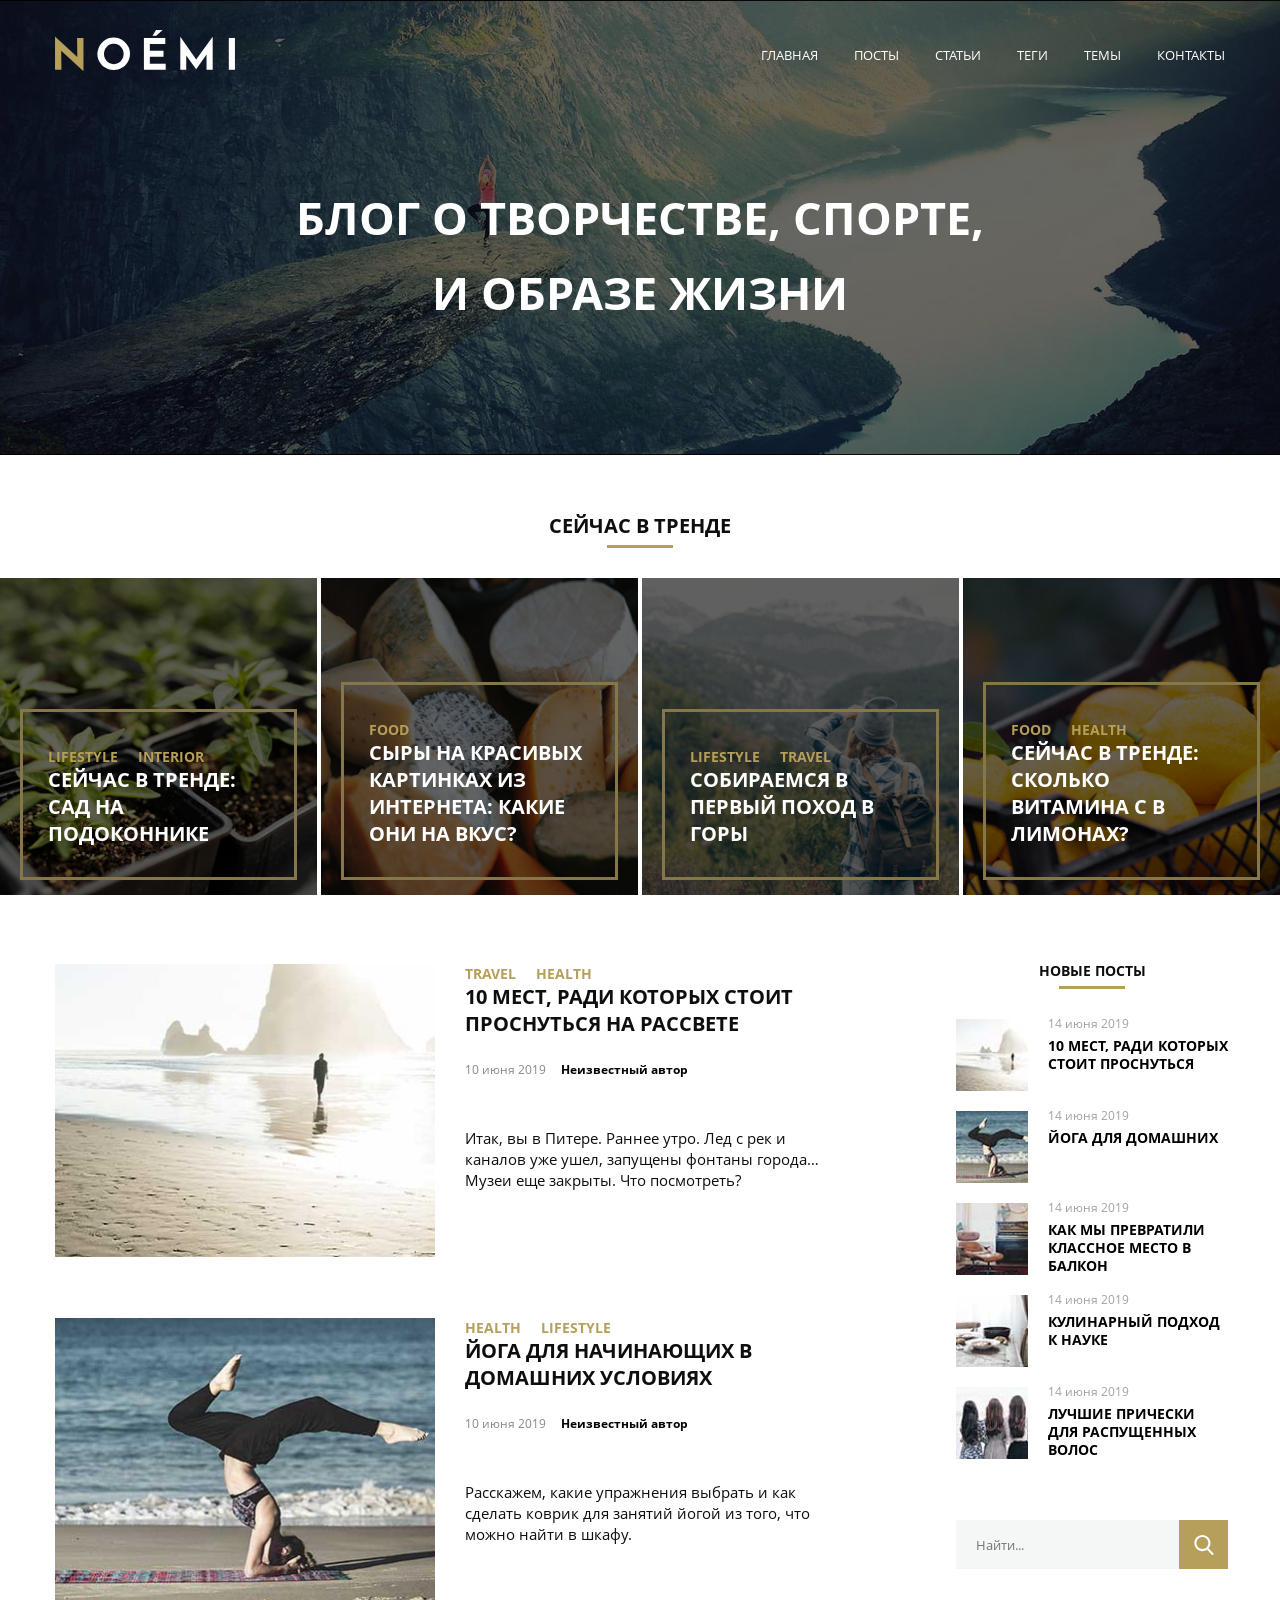
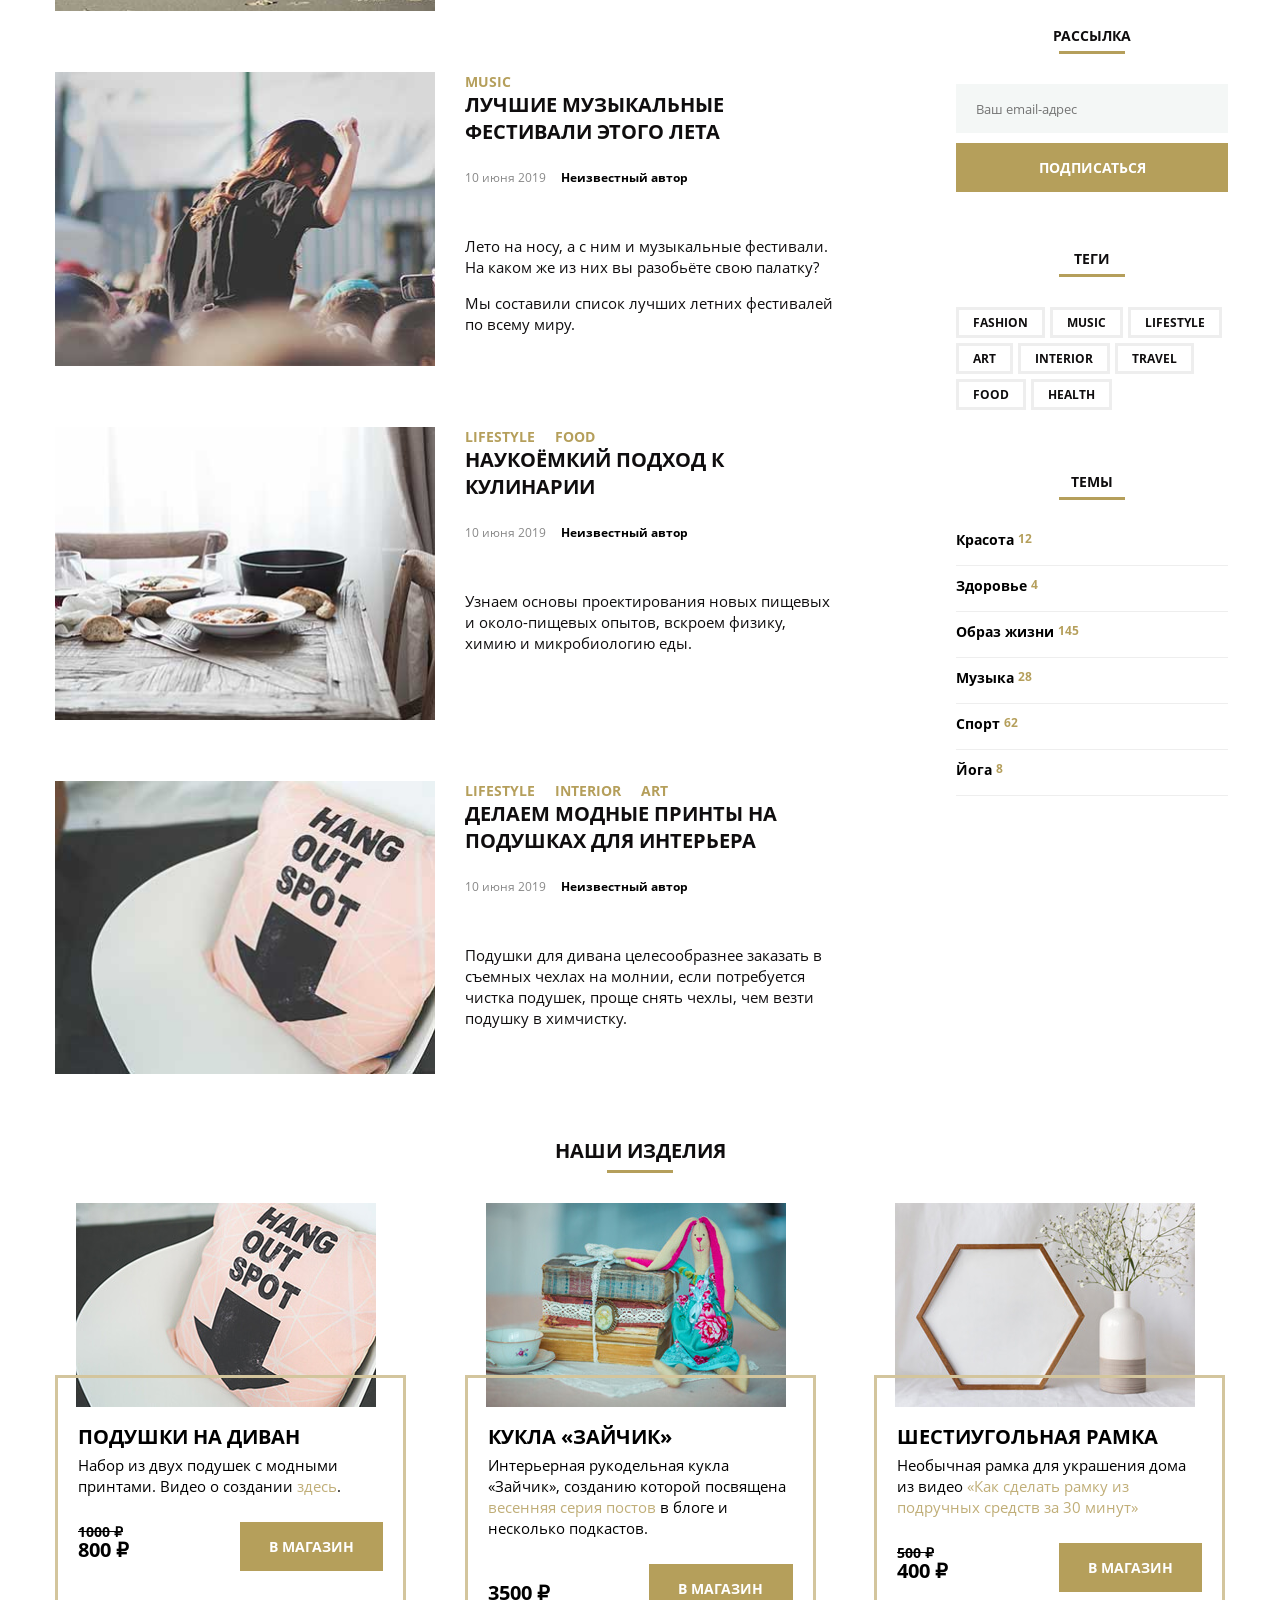
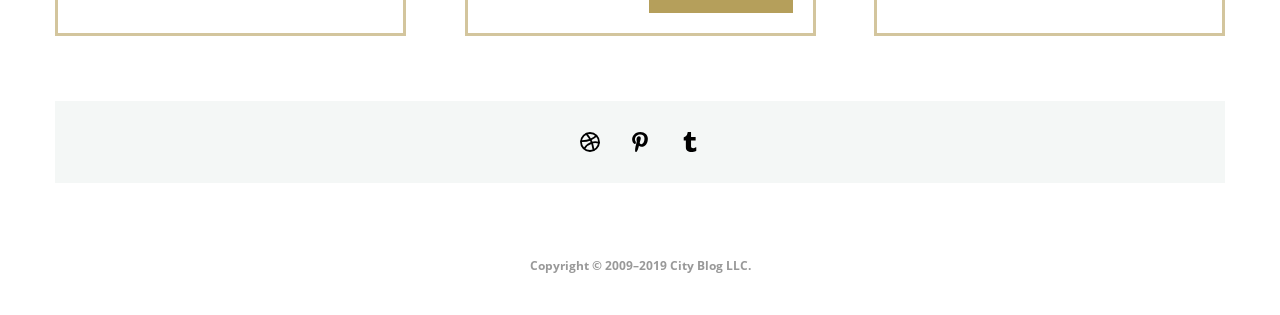
<file: index.html>
<!DOCTYPE html>
<html lang="en">
<head>
    <meta charset="UTF-8">
    <meta name="viewport" content="width=device-width, initial-scale=1.0">
    <title>Document</title>
    <link rel="stylesheet" href="css/style.css">
</head>
<body>
    <header class="header">
        <div class="container"> 
            <div class="header-logo">
                <a href="#0" class="header-logo-link">
                    <img src="svg/noemi-logo.svg" alt="Логотип Noemi" class="logo">
                </a>
            </div>
            <nav class="menu">
                <svg xmlns="http://www.w3.org/2000/svg" width="16" height="16" class="menu-button-icon" viewBox="0 0 16 16">
                    <path fill-rule="evenodd" d="M2.5 12a.5.5 0 0 1 .5-.5h10a.5.5 0 0 1 0 1H3a.5.5 0 0 1-.5-.5m0-4a.5.5 0 0 1 .5-.5h10a.5.5 0 0 1 0 1H3a.5.5 0 0 1-.5-.5m0-4a.5.5 0 0 1 .5-.5h10a.5.5 0 0 1 0 1H3a.5.5 0 0 1-.5-.5"/>
                </svg>
                <ul class="menu-list">
                    <li class="menu-list-item">
                        <a href="#0" class="menu-link">Главная</a>
                    </li>
                    <li class="menu-list-item">
                        <a href="#0" class="menu-link">Посты</a>
                    </li>
                    <li class="menu-list-item">
                        <a href="#0" class="menu-link">Статьи</a>
                    </li>
                    <li class="menu-list-item">
                        <a href="#0" class="menu-link">Теги</a>
                    </li>
                    <li class="menu-list-item">
                        <a href="#0" class="menu-link">Темы</a>
                    </li>
                    <li class="menu-list-item">
                        <a href="#0" class="menu-link">Контакты</a>
                    </li>
                </ul>
            </nav>
        </div>
        <h1 class="header-title">Блог о творчестве, спорте, и образе жизни</h1>
    </header>
    <section class="section">
        <h3 class="section-title section-title-big">сейчас в тренде</h3>
        <div class="trend-posts">
            <article class="trend-post trend-img trend-one">
                <div class="trend-card">
                    <div class="trend-content">
                        <ul class="post-tags">
                            <li class="post-tag">
                                <a href="#0" class="post-tag-link">lifestyle</a>
                            </li>
                            <li class="post-tag">
                                <a href="#0" class="post-tag-link">interior</a>
                            </li>
                        </ul>
                        <h2 class="post-content-title trend-post-title">
                            <a href="#0" class="post-title-link trend-title-link">сейчас в тренде: сад на подоконнике</a>
                        </h2>
                    </div>
                </div>
            </article> 
            <article class="trend-post trend-img trend-two">
                <div class="trend-card">
                    <div class="trend-content">
                        <ul class="post-tags">
                            <li class="post-tag">
                                <a href="#0" class="post-tag-link">food</a>
                            </li>
                        </ul>
                        <h2 class="post-content-title trend-post-title">
                            <a href="#0" class="post-title-link trend-title-link">сыры на красивых картинках из интернета: какие они на вкус?</a>
                        </h2>
                    </div>
                </div>
            </article>
            <article class="trend-post trend-img trend-three">
                <div class="trend-card">
                    <div class="trend-content">
                        <ul class="post-tags">
                            <li class="post-tag">
                                <a href="#0" class="post-tag-link">lifestyle</a>
                            </li>
                            <li class="post-tag">
                                <a href="#0" class="post-tag-link">travel</a>
                            </li>
                        </ul>
                        <h2 class="post-content-title trend-post-title">
                            <a href="#0" class="post-title-link trend-title-link">собираемся в первый поход в горы</a>
                        </h2>
                    </div>
                </div>
            </article>
            <article class="trend-post trend-img trend-four">
                <div class="trend-card">
                    <div class="trend-content">
                        <ul class="post-tags">
                            <li class="post-tag">
                                <a href="#0" class="post-tag-link">food</a>
                            </li>
                            <li class="post-tag">
                                <a href="#0" class="post-tag-link">health</a>
                            </li>
                        </ul>
                        <h2 class="post-content-title trend-post-title">
                            <a href="#0" class="post-title-link trend-title-link">сейчас в тренде: сколько витамина с в лимонах?</a>
                        </h2>
                    </div>
                </div>
            </article>
        </div>  
    </section>
    <div class="page">
        <main class="main-posts">
            <article class="main-post">
                <div>
                    <img src="images/last-post1.jpg" alt="Человек утром гуляет по пляжу на берегу моря" class="main-post-img">
                </div>
                <div class="post-content">
                    <ul class="post-tags">
                        <li class="post-tag">
                            <a href="#0" class="post-tag-link">Travel</a> 
                        </li>
                        <li class="post-tag">
                            <a href="#0" class="post-tag-link">Health</a>
                        </li>
                    </ul>
                    <h2 class="post-content-title">
                        <a href="#0" class="post-title-link">10 мест, ради которых стоит проснуться на рассвете</a>
                    </h2>
                    <div class="post-date-author">
                        <time class="post-content-date" datetime="2019-06-10">10 июня 2019</time>
                        <p class="post-content-author">Неизвестный автор</p>
                    </div>
                    <p class="post-content-text">Итак, вы в Питере. Раннее утро. Лед с рек и каналов уже ушел, запущены фонтаны города… Музеи еще закрыты. Что посмотреть?</p>
                </div>   
            </article>
            <article class="main-post">
                <div>
                    <img src="images/last-post2.jpg" alt="Девушка занимается йогой, стоя на голове на коврике на берегу моря" class="main-post-img">
                </div>
                <div class="post-content">
                    <ul class="post-tags">
                        <li class="post-tag">
                            <a href="#0" class="post-tag-link">Health</a> 
                        </li>
                        <li class="post-tag">
                            <a href="#0" class="post-tag-link">Lifestyle</a>
                        </li>
                    </ul>
                    <h2 class="post-content-title">
                        <a href="#0" class="post-title-link">Йога для начинающих в домашних условиях</a>
                    </h2>
                    <div class="post-date-author">
                        <time class="post-content-date" datetime="2019-06-10">10 июня 2019</time>
                        <p class="post-content-author">Неизвестный автор</p>
                    </div>
                    <p class="post-content-text">Расскажем, какие упражнения выбрать и как сделать коврик для занятий йогой из того, что можно найти в шкафу.</p>
                </div>
            </article>
            <article class="main-post">
                <div>
                    <img src="images/last-post3.jpg" alt="На концерте девушка сидит в полоборота" class="main-post-img">
                </div>
                <div class="post-content">
                    <ul class="post-tags">
                        <li class="post-tag">
                            <a href="#0" class="post-tag-link">Music</a> 
                        </li>
                    </ul>
                    <h2 class="post-content-title">
                        <a href="#0" class="post-title-link">Лучшие музыкальные фестивали этого лета</a>
                    </h2>
                    <div class="post-date-author">
                        <time class="post-content-date" datetime="2019-06-10">10 июня 2019</time>
                        <p class="post-content-author">Неизвестный автор</p>
                    </div>
                    <p class="post-content-text">Лето на носу, а с ним и музыкальные фестивали. На каком же из них вы разобьёте свою палатку?</p>
                    <p class="post-content-text">Мы составили список лучших летних фестивалей по всему миру.</p>
                </div>
            </article>
            <article class="main-post">
                <div>
                    <img src="images/last-post4.jpg" alt="На столе стоят тарелки с едой, лежит хлеб и ложка" class="main-post-img">
                </div>
                <div class="post-content">
                    <ul class="post-tags">
                        <li class="post-tag">
                            <a href="#0" class="post-tag-link">Lifestyle</a> 
                        </li>
                        <li class="post-tag">
                            <a href="#0" class="post-tag-link">Food</a>
                        </li>
                    </ul>
                    <h2 class="post-content-title">
                        <a href="#0" class="post-title-link">Наукоёмкий подход к кулинарии</a>
                    </h2>
                    <div class="post-date-author">
                        <time class="post-content-date" datetime="2019-06-10">10 июня 2019</time>
                        <p class="post-content-author">Неизвестный автор</p>
                    </div>
                    <p class="post-content-text">Узнаем основы проектирования новых пищевых и около-пищевых опытов, вскроем физику, химию и микробиологию еды.</p>
                </div>
            </article>
            <article class="main-post">
                <div>
                    <img src="images/last-post5.jpg" alt="Подушка с надписью Hang Out Spot лежит на белом кресле" class="main-post-img">
                </div>
                <div class="post-content">
                    <ul class="post-tags">
                        <li class="post-tag">
                            <a href="#0" class="post-tag-link">Lifestyle</a> 
                        </li>
                        <li class="post-tag">
                            <a href="#0" class="post-tag-link">Interior</a>
                        </li>
                        <li class="post-tag">
                            <a href="#0" class="post-tag-link">Art</a>
                        </li>
                    </ul>
                    <h2 class="post-content-title">
                        <a href="#0" class="post-title-link">делаем модные принты на подушках для интерьера </a>
                    </h2>
                    <div class="post-date-author">
                        <time class="post-content-date" datetime="2019-06-10">10 июня 2019</time>
                        <p class="post-content-author">Неизвестный автор</p>
                    </div>
                    <p class="post-content-text">Подушки для дивана целесообразнее заказать в съемных чехлах на молнии, если потребуется чистка подушек, проще снять чехлы, чем везти подушку в химчистку.</p>
                </div>
            </article>
        </main>
        <aside class="sidebar">
            <section class="section">
                <h3 class="section-title">Новые посты</h3>
                <article class="new-post">
                    <div>
                        <img src="images/2.jpg" alt="Человек утром гуляет по пляжу на берегу моря" class="new-post-img">
                    </div>
                    <div class="new-post-content">
                        <time class="new-post-date" datetime="2019-06-14">14 июня 2019</time>
                        <h3 class="new-post-title">
                            <a href="#0" class="new-post-link">10 мест, ради которых стоит проснуться</a>
                        </h3>
                    </div>
                </article>
                <article class="new-post">
                    <div>
                        <img src="images/151.jpg" alt="Девушка занимается йогой, стоя на голове на коврике на берегу моря" class="new-post-img">
                    </div>
                    <div class="new-post-content">
                        <time class="new-post-date" datetime="2019-06-14">14 июня 2019</time>
                        <h3 class="new-post-title">
                            <a href="#0" class="new-post-link">Йога для домашних</a>
                        </h3>
                    </div>
                </article>
                <article class="new-post">
                    <div>
                        <img src="images/45.jpg" alt="Винтажное кресло в интерьере комнаты" class="new-post-img">
                    </div>
                    <div class="new-post-content">
                        <time class="new-post-date" datetime="2019-06-14">14 июня 2019</time>
                        <h3 class="new-post-title">
                            <a href="#0" class="new-post-link">как мы превратили классное место в балкон</a>
                        </h3>
                    </div>
                </article>
                <article class="new-post">
                    <div>
                        <img src="images/501.jpg" alt="На столе стоят тарелки с едой, лежит хлеб и ложка" class="new-post-img">
                    </div>
                    <div class="new-post-content">
                        <time class="new-post-date" datetime="2019-06-14">14 июня 2019</time>
                        <h3 class="new-post-title">
                            <a href="#0" class="new-post-link">Кулинарный подход к науке</a>
                        </h3>
                    </div>
                </article>
                <article class="new-post">
                    <div>
                        <img src="images/7.jpg" alt="Три девушки с распущенными темными длинными волосами, сфотографированные со спины" class="new-post-img">
                    </div>
                    <div class="new-post-content">
                        <time class="new-post-date" datetime="2019-06-14">14 июня 2019</time>
                        <h3 class="new-post-title">
                            <a href="#0" class="new-post-link">лучшие прически для распущенных волос</a>
                        </h3>
                    </div>
                </article>
            </section> 
            <div class="section">
                <form class="search">
                    <label class="search-group">
                        <input class="field" placeholder="Найти..." required>
                        <span class="visually-hidden">Найти</span>
                    </label>
                    <button class="search-button">
                        <span class="visually-hidden">Кнопка поиска</span>
                    </button>
                </form>
            </div>
            <section class="section">
                <h3 class="section-title">Рассылка</h3>
                <form class="subscription">
                    <label class="subscription-group">
                        <input class="field" placeholder="Ваш email-адрес" type="email" required>
                        <span class="visually-hidden">Ваш email-адрес</span>
                    </label>
                    <button class="button">Подписаться</button>
                </form>
            </section>
            <section class="section">
                <h3 class="section-title">Теги</h3>
                <ul class="tag-list">
                    <li class="tag-name">
                        <a href="#0" class="tag-link">Fashion</a>
                    </li>
                    <li class="tag-name">
                        <a href="#0" class="tag-link">Music</a>
                    </li>
                    <li class="tag-name">
                        <a href="#0" class="tag-link">Lifestyle</a>
                    </li>
                    <li class="tag-name">
                        <a href="#0" class="tag-link">Art</a>
                    </li>
                    <li class="tag-name">
                        <a href="#0" class="tag-link">Interior</a>
                    </li>
                    <li class="tag-name">
                        <a href="#0" class="tag-link">Travel</a>
                    </li>
                    <li class="tag-name">
                        <a href="#0" class="tag-link">Food</a>
                    </li>
                    <li class="tag-name">
                        <a href="#0" class="tag-link">Health</a>
                    </li>
                </ul>
            </section>
            <section class="section">
                <h3 class="section-title">Темы</h3>
                <ul class="theme-list">
                    <li class="theme-name">
                        <a href="#0" class="theme-link">Красота</a>
                        <span class="number">12</span>
                    </li>
                    <li class="theme-name">
                        <a href="#0" class="theme-link">Здоровье</a>
                        <span class="number">4</span>
                    </li>
                    <li class="theme-name">
                        <a href="#0" class="theme-link">Образ жизни</a>
                        <span class="number">145</span>
                    </li>
                    <li class="theme-name">
                        <a href="#0" class="theme-link">Музыка</a>
                        <span class="number">28</span>
                    </li>
                    <li class="theme-name">
                        <a href="#0" class="theme-link">Спорт</a>
                        <span class="number">62</span>
                    </li>
                    <li class="theme-name">
                        <a href="#0" class="theme-link">Йога</a>
                        <span class="number">8</span>
                    </li>
                </ul>
            </section>
        </aside>
    </div>
    <div class="shop">
        <h3 class="section-title section-title-big">наши изделия</h3>
        <div class="outlet">
            <div class="card-outlet">
                <div class="img-outlet-wrp">
                    <img class="img-outlet" src="images/shop-item-desk1.jpg" alt="Подушка с надписью Hang Out Spot лежит на белом кресле">
                </div>
                <div class="content-outlet">
                    <h3 class="outlet-item-title">подушки на диван</h3>
                    <p class="outlet-text">Набор из двух подушек с модными принтами. Видео о создании <a href="#0" class="outlet-link">здесь</a>.</p>
                    <div class="buy">
                        <div class="price-outlet">
                            <p class="price-sale">1000 &#8381;</p>
                            <p class="price">800 &#8381;</p>
                        </div>
                        <button class="button buy-in-shop">в магазин</button>
                    </div>
                </div>
            </div>
            <div class="card-outlet">
                <div class="img-outlet-wrp">
                    <img class="img-outlet" src="images/shop-item-desk2.jpg" alt="Чашка с блюдцем, стопка книг и тканевая кукла-заяц на столе">
                </div>
                <div class="content-outlet">
                    <h3 class="outlet-item-title">кукла «Зайчик»</h3>
                    <p class="outlet-text">Интерьерная рукодельная кукла «Зайчик», созданию которой посвящена <a href="#0" class="outlet-link">весенняя серия постов</a> в блоге и несколько подкастов.</p>
                    <div class="buy">
                        <div class="price-outlet">
                            <p class="price price-not-sale">3500 &#8381;</p>
                        </div>
                        <button class="button buy-in-shop">в магазин</button>
                    </div>
                </div>
            </div>
            <div class="card-outlet">
                <div class="img-outlet-wrp">
                    <img class="img-outlet" src="images/shop-item-desk3.jpg" alt="Цветы в вазе и деревянная рамка в виде шестигранника">
                </div>
                <div class="content-outlet">
                    <h3 class="outlet-item-title">шестиугольная рамка</h3>
                    <p class="outlet-text">Необычная рамка для украшения дома из видео <a href="#0" class="outlet-link">«Как сделать рамку из подручных средств за 30 минут»</a></p>
                    <div class="buy">
                        <div class="price-outlet">
                            <p class="price-sale">500 &#8381;</p>
                            <p class="price">400 &#8381;</p>
                        </div>
                        <button class="button buy-in-shop">в магазин</button>
                    </div>
                </div>
            </div>
        </div>
    </div>
    <footer class="footer">
        <ul class="icon-list">
            <li class="icon-item">
                <a href="#0" class="footer-icon icon-dribbble">
                    <span class="visually-hidden">icon dribbble</span>
                </a>
            </li>
            <li class="icon-item">
                <a href="#0" class="footer-icon icon-pinterest">
                    <span class="visually-hidden">icon pinterest</span>
                </a>
            </li>
            <li class="icon-item">
                <a href="#0" class="footer-icon icon-tumblr">
                    <span class="visually-hidden">icon tumblr</span>
                </a>
            </li>
        </ul>
        <div class="copyright">
          <a href="#0" class="copyright-link">Copyright © 2009–2019 City Blog LLC.</a>
        </div>
    </footer>
    <div class="popup popup_hidden">
        <div class="popup-content">
            <button class="popup-close" type="button">&times;</button>
            <h3 class="section-title popup-title">ваш фидбек</h3>
            <form class="feedback">
                <label class="list-group">
                    <span class="field-label">Как часто вы заходите на сайт?</span>
                    <select class="select field">
                        <option value="almost every day" selected>Почти каждый день</option>
                        <option value="every few days">Раз в несколько дней</option>
                        <option value="every few weeks">Раз в несколько недель</option>
                        <option value="sometimes">Несколько раз в год</option>
                    </select>
                </label>
                <div class="answer-group">
                    <span class="field-label">Вы подписаны на e-mail рассылку?</span>
                    <div class="group">
                        <label class="radio-group">
                            <input type="radio" class="radio" name="answer" checked>
                            <span class="answer-group-text">Да</span>
                        </label>
                        <label class="radio-group">
                            <input type="radio" class="radio" name="answer">
                            <span class="answer-group-text">Нет</span>
                        </label> 
                    </div>
                </div>
                <label class="field-group">
                    <span class="field-label">Расскажите, какой контент вы хотели бы видеть на нашем сайте?</span>
                    <textarea class="field textarea" placeholder="Может, больше рецептов?" required></textarea>
                </label>
                <button class="button">Отправить</button>
            </form>
        </div>
    </div> 
</body>
</html>
</file>
<file: css/style.css>
body {
    margin: 0 auto;
}
  
ul {
    list-style: none;
}
  
a {
    text-decoration: none;
}
  
.header {
    position: relative;
    z-index: 1;
    background-image: url("../images/banner-bg.jpg");
    background-size: cover;
    background-position: center center;
    background-repeat: no-repeat;
    background-color: #666666;
}
  
.header::after {
    content: "";
    position: absolute;
    top: 0;
    left: 0;
    right: 0;
    bottom: 0;
    z-index: -1;
    background-color: #000000;
    opacity: 0.6;
}
  
@font-face {
    font-family: "OpenSans";
    src: url("../fonts/OpenSans-Bold.woff");
    font-weight: 700;
}
  
.header-title {
    margin: auto;
    max-width: 720px;
    margin-top: 100px;
    padding-bottom: 125px; 
    text-transform: uppercase;
    color: #ffffff;
    font-family: "OpenSans";
    font-weight: 700;
    font-size: 45px;
    line-height: 1.667;
    text-align: center;
}
  
.container {
    margin: auto;
    display: flex;
    justify-content: space-between;
    width: 1200px;
    padding-top: 30px;  
}
  
.logo {
    width: 180px;
    padding-left: 15px;
}
  
@font-face {
    font-family: "OpenSans";
    src: url("../fonts/OpenSans-Regular.woff");
    font-weight: 400;
}

.menu {
    display: flex;
    position: relative;
}

.menu-button-icon {
    display: none;
}
  
.menu-list {
    display: flex;
    flex-wrap: wrap;
    padding: 0 15px;
    list-style: none;
}
  
.menu-list-item {
    font-family: "OpenSans";
    font-size: 13px;
    text-transform: uppercase;
}
  
.menu-list-item:nth-child(n+2) {
    margin-left: 36px;
}
  
.menu-link {
    text-decoration: none;
    color: #ffffff;
}
  
.menu-link:hover {
    text-decoration: underline;
}

.page {
    display: flex;
    justify-content: space-between;
    margin: auto;
    max-width: 1200px;
    margin-top: 69px;
}
  
.main-posts {
    padding-left: 15px;
    width: 778px;
}
  
.main-post {
    display: flex;
    justify-content: space-between;
}
  
.main-post:nth-child(n+2) {
    margin-top: 57px;
}
  
.main-post:last-child {
    margin-bottom: 64px;
}
  
.main-post-img {
    max-width: 380px;
    margin-right: 30px;
    background-color: #eff6f1;
}
  
.post-tags {
    display: flex;
    flex-wrap: wrap;
    margin: 0;
    padding: 0;
}
  
.post-tag {
    margin-right: 20px;
    text-transform: uppercase;
    font-family: "OpenSans";
    font-weight: 700;
    font-size: 14px;
}
  
.post-tag-link {
    color: #b59f5b;
}
  
.post-tag-link:hover {
    text-decoration: underline;
}
  
.post-content-title {
    margin: 0;
    padding: 0;
}
  
.post-title-link {
    margin-top: 16px;
    color: #0f0d0e;
    font-family: "OpenSans";
    font-weight: 700;
    font-size: 20px;
    line-height: 1.2;
    text-transform: uppercase;
}
  
.post-title-link:hover {
    color: #b59f5b;
}
  
.post-content-text {
    color: #0f0d0e;
    font-family: "OpenSans";
    font-weight: 400;
    font-size: 15px;
    line-height: 1.4;
}
  
.post-date-author {
    display: flex;
    margin-top: 24px;
    margin-bottom: 50px;
}
  
.post-content-author {
    margin: 0;
    font-family: "OpenSans";
    font-weight: 700;
    font-size: 12px;
    color: #000000;
}
  
.post-content-date {
    margin-right: 15px;
    font-family: "OpenSans";
    font-weight: 400;
    font-size: 12px;
    color: #888888;
}

.trend-posts {
    display: grid;
    grid-template-columns: repeat(4, 1fr);
    min-height: 317px;
    gap: 4px;
}

.trend-post {
    display: flex;
    align-items: flex-end;
}

.trend-img {
    position: relative;
    z-index: 1;
    background-size: cover;
    width: 100%;
}

.trend-img::after {
    content: "";
    position: absolute;
    top: 0;
    left: 0;
    right: 0;
    bottom: 0;
    z-index: -1;
    background-color: #000000;
    opacity: 0.6;
}

.trend-one {
    background-image: url(../images/trend1.jpg);
    background-repeat: no-repeat;
}

.trend-two {
    background-image: url(../images/trend2.jpg);
    background-repeat: no-repeat;
}

.trend-three {
    background-image: url(../images/trend3.jpg);
    background-repeat: no-repeat;
}

.trend-four {
    background-image: url(../images/trend4.jpg);
    background-repeat: no-repeat;
}

.trend-title-link {
    color: #ffffff;
}

.trend-card {
    width: 100%;
    padding: 15px 20px;   
}

.trend-content {
    padding: 35px 25px 30px 25px; 
    border: 3px solid #86774a;
}
  
.sidebar {
    width: 272px;
    margin: -3px;
    margin-left: 20px;
    padding-right: 15px;
    flex-shrink: 0;
}
  
.section:nth-child(n+2) {
    margin-top: 57px;
}
  
.section-title {
    margin: 0;
    margin-bottom: 30px;
    font-family: "OpenSans";
    font-weight: 700;
    font-size: 14px;
    text-transform: uppercase;
    color: #0f0d0e;
    text-align: center;
}
  
.section-title::after {
    content: "";
    display: block;
    width: 66px;
    margin: 0 auto;
    padding: 0 0 6px 0;
    border-bottom: 3px solid #b59f5b;
}

.section-title-big {
    font-size: 20px;
}
  
.new-post {
    display: flex;
    margin: 0;
    padding: 0;
    margin-top: 16px;
}
  
.new-post-img {
    width: 72px;
    margin-right: 20px;
}
  
.new-post-content {
    margin-top: -5px;
}
  
.new-post-date {
    font-family: "OpenSans";
    font-weight: 400;
    font-size: 12px;
    color: #a2a2a2;
}
  
.new-post-title {
    margin: 0;
    padding: 0;
    margin-top: 5px;
    font-family: "OpenSans";
    font-weight: 700;
    font-size: 14px;
    line-height: 1.29;
    color: #000000;
    text-transform: uppercase;
}
  
.new-post-link {
    color: #000000;
}
  
.new-post-link:hover {
    color: #b59f5b;
}
  
.search {
    position: relative;
    margin-top: 30px;
}
  
.field {
    box-sizing: border-box;
    width: 100%;
    height: 49px;
    padding-left: 20px;
    border: none;
    font-family: "OpenSans";
    font-weight: 400;
    font-size: 13px;
    color: #a2a4a3;
    background-color: #f4f7f6;
}
  
.field:focus {
    outline: none;
    border: 1px solid #b59f5b;
}
  
.search-button {
    position: absolute;
    right: 0;
    top: 0;
    z-index: 1;
    width: 49px;
    height: 49px;
    border: none;
    background-color: #b59f5b;
    background-image: url("../svg/search.svg");
    background-repeat: no-repeat;
    background-position: center center;
    background-size: 40%;
}
  
.search-button:hover {
    background-color: #323232;
}
  
.button {
    width: 100%;
    height: 49px;
    margin-top: 10px;
    border: none;
    font-family: "OpenSans";
    font-weight: 700;
    font-size: 14px;
    color: #ffffff;
    text-transform: uppercase;
    background-color: #b59f5b;
}
  
.button:hover {
    background-color: #323232;
}
  
.tag-list {
    display: flex;
    flex-wrap: wrap;
    margin: 0;
    padding: 0;
}
  
.tag-name {
    margin-right: 5px;
    margin-bottom: 5px;
    padding: 4px 14px;
    border: 3px solid #eeeeee;
    font-family: "OpenSans";
    font-weight: 700;
    font-size: 12px;
    text-transform: uppercase;
}
  
.tag-link {
    color: #0f0d0e;
}
  
  .tag-name:hover {
    border-color: #b59f5b;
}
  
.theme-list {
    margin: 0;
    padding: 0;
}
  
.theme-name {
    margin-bottom: 10px;
    font-family: "OpenSans";
    font-weight: 700;
    font-size: 14px;
}
  
.theme-name::after {
    content: "";
    display: block;
    width: 100%;
    margin-top: 16px;
    border-bottom: 1px solid #eeeeee;
}
  
.theme-link {
    color: #000000;
}
  
.theme-link:hover {
    color: #b59f5b;
}
  
.number {
    font-family: "OpenSans";
    font-weight: 700;
    font-size: 12px;
    color: #b59f5b;
    vertical-align: top;
}

.shop {
    margin: 0 auto;
    max-width: 1200px;
    margin-top: -5px;
    margin-bottom: 65px;
}

.outlet {
    display: flex;
    justify-content: space-between;
    padding: 0 15px;
}

.card-outlet {
    width: 30%;
    display: flex;
    flex-direction: column;
}

.img-outlet-wrp {
    padding: 0 21px;
}

.content-outlet {
    border: 3px solid #d3c59d;
    padding: 25px 20px 20px 20px; 
    margin-top: -36px;
    flex-grow: 1;
}

.outlet-item-title {
    font-family: "OpenSans";
    font-weight: 700;
    font-size: 20px;
    color: #000000;
    text-transform: uppercase;
}

.outlet-text {
    font-family: "OpenSans";
    font-weight: 400;
    font-size: 15px;
    line-height: 1.4;
    color: #000000;
    margin-top: -15px;
}

.outlet-link {
    color: #c0ae78;
}

.outlet-link:hover {
    text-decoration: underline;
}

.buy {
    display: flex;
    justify-content: space-between;
}

.price-outlet {
    margin-top: 10px;
}

.price-sale {
    font-family: "OpenSans";
    font-weight: 700;
    font-size: 14px;
    color: #000000;
    text-decoration: line-through;
    margin: 0;
}

.price {
    font-family: "OpenSans";
    font-weight: 700;
    font-size: 20px;
    color: #000000;
    margin: 0;
    margin-top: -5px;
    vertical-align: top;
}

.price-not-sale {
    margin-top: 15px;
}

.buy-in-shop {
    width: 47%;
}

.footer {
    margin: 0 auto;
    max-width: 1200px;
}
  
.icon-list {
    display: flex; 
    justify-content: center;
    margin: 0 15px 0 15px;
    padding: 31px 503px;
    background-color: #f4f7f6;
    background-size: 100%;  
}
  
.icon-item:nth-child(n+2) {
    margin-left: 30px;
}
  
.footer-icon {
    display: block;
    width: 20px;
    height: 20px; 
}
  
.icon-dribbble {
    background-image: url("../svg/001-dribbble.svg");
    background-position: center center;
    background-repeat: no-repeat;  
}

.icon-pinterest {
    background-image: url("../svg/002-pinterest.svg");
    background-position: center center;
    background-repeat: no-repeat;
}
  
.icon-tumblr {
    background-image: url("../svg/003-tumblr.svg");
    background-position: center center;
    background-repeat: no-repeat;
}
  
.visually-hidden {
    position: absolute;
    width: 1px;
    height: 1px;
    margin: -1px;
    padding: 0;
    border: 0;
    clip: rect(0, 0, 0, 0);
    overflow: hidden;
}
  
.copyright {
    margin-top: 73.75px;
    margin-bottom: 40.75px;
    font-family: "OpenSans";
    font-weight: bold;
    font-size: 12px;
    text-align: center;
}
  
.copyright-link {
    color: #999999;
}

.popup {
    position: fixed;
    top: 0;
    left: 0;
    width: 100%;
    height: 100%;
    background: rgba(0,0,0,0.7);
    display: flex;
    justify-content: center;
    align-items: center;
    z-index: 1;
}

.popup_hidden {
    display: none;
}

.popup-content {
    position: relative;
    box-sizing: border-box;
    width: 390px;
    height: 590px;
    padding: 53px 30px;
    background-color: #ffffff;
}

.popup-close {
    position: absolute;
    width: 18px;
    height: 18px;
    background-image: url(../svg/form-x.svg);
    background-repeat: no-repeat;
    background-color: transparent;
    border: none;
    font-size: 0;
    right: 0;
    top: -28px;

    -webkit-appearance: none;
    -moz-appearance: none;
}

.list-group {
    margin-bottom: 30px;
}

.field-label {
    font-family: "OpenSans";
    font-weight: 400;
    font-size: 13px;
    color: #000000;
}

.select {
    display: inline-block;
    box-sizing: border-box;
    width: 100%;
    height: 49px;
    
    padding-left: 20px;
    padding-right: 25px;
    
    margin: 0;
    margin-top: 13px;
    margin-bottom: 30px;
    
    border: none;
    background-color: #f9f9f9;
    background-image: url("../svg/form-arrows.svg");
    background-repeat: no-repeat;
    background-position: center right 5px;
    background-size: 10px 15px;

    -webkit-appearance: none;
    -moz-appearance: none;
}

.select:focus {
    outline: none;
    border: 1px solid #b59f5b;
}

.answer-group {
    display: flex;
    flex-direction: column;
}

.group {
    margin-top: 12px;
    margin-bottom: 30px;
}

.textarea {
    resize: none;
    height: 130px;
    padding-top: 20px;
    margin-top: 12px;
}

.radio {
    width: 16px;
    height: 16px;
    background-image: url(../svg/form-empty-circle.svg);
    background-repeat: no-repeat;
    background-size: cover;

    -webkit-appearance: none;
    -moz-appearance: none;
}

.radio:checked {
    background-image: url(../svg/form-circle.svg);
}

.answer-group-text {
    vertical-align: top;
    padding-top: 20px;
    font-family: "OpenSans";
    font-weight: 400;
    font-size: 13px;
    color: #000000;
}

@media (orientation: portrait) and (min-width: 641px) and (max-width: 1199px) {
    .header {
        height: 395px;
        background-image: url(../images/banner-bg-tablet.jpg);
    }

    .container {
        width: 100%;
    }

    .logo {
        padding: 0;
        padding-top: 15px;
        padding-left: 35px;
        width: 160px;
    }

    .menu-list {
        display: none;
    }

    .menu-button-icon {
        display: block;
        background-color: transparent;
        border: none; 
        width: 34px;
        height: 50px;
        fill: #ffffff;
        position: absolute;
        right: 30px;
        top: 7px;
    }

    .header-title {
        font-size: 40px;
        line-height: 1.3;
        margin-top: 85px;
        padding: 0 75px;
    }

    .section-title-big {
        font-size: 16px;
        margin-top: -19px;
    } 

    .trend-posts {
        grid-template-columns: repeat(2, 1fr);
        grid-auto-rows: minmax(243px, 1fr);
        margin-bottom: -30px;
    }

    .trend-card {
        padding: 18px 15px;
    }

    .trend-content {
        padding: 28px 25px 20px 20px;
    }

    .post-title-link {
        font-size: 17px;
    }

    .trend-title-link {
        line-height: 0.8;
    }

    .page {
        padding: 0 34px;
        margin-top: 85px;
    }

    .main-posts {
        width: 100%;
        padding: 0;
        margin: 0;
    }

    .main-post {
        display: block;
    }

    .main-post:not(:last-child)::after {
        content: "";
        display: block;
        width: 100%;
        margin: 0 auto;
        padding: 0 0 6px 0;
        border-bottom: 3px solid #eeeeee;
    }

    .post-tags {
        margin-bottom: 10px;
    }

    .main-post:nth-child(n+2) {
        margin-top: 45px;
    }

    .main-post-img {
        max-width: 100%;
        margin: 0;;
    }

    .post-content {
        margin-top: 7px;
        margin-bottom: 15PX;
    }

    .post-date-author {
        margin-top: 30px;
        margin-bottom: 30px;
    }

    .post-content-text {
        font-size: 15px;
        margin: 0;
        margin-bottom: 7px;
    }

    .sidebar {
        width: 270px;
        margin: 0;
        padding: 0;
        margin-top: -10px;
        margin-left: 45px;
    }

    .section:nth-child(n+3) {
        margin-top: 58px;
    }

    .section-title {
        font-size: 14px;
    }

    .section-title-big {
        font-size: 18px;
    }

    .section-title::after {
        padding: 0 0 7px 0;
    }

    .new-post-img {
        margin-right: 15px;
    }

    .theme-name {
        margin-top: -4px;
    }

    .theme-name::after {
        margin-top: 20px;
    }

    .shop {
        width: 100%;
        margin-top: 20px;
    }

    .outlet {
        flex-wrap: wrap;
        padding: 0 35px;
    }

    .card-outlet {
        width: 49%;
        margin-bottom: 18px;
    }

    .img-outlet-wrp {
        margin: 0 auto;
        padding: 0;
    }

    .img-outlet {
        object-fit: cover;
    }

    .content-outlet {
        padding: 30px 20px 30px 20px;
        margin-top: -18px;
    }

    .outlet-item-title {
        font-size: 17px;
        margin-top: 24px;
    }

    .outlet-text {
        margin-top: -15px;
    }

    .footer {
        width: 100%;
        margin-top: -30px;
    }

    .icon-list {
        padding: 30px 110px;
    }

    .copyright {
        margin-top: 48px;
    }

    .popup-title {
        font-size: 18px;
    }
    
    .popup-content {
        width: 390px;
        height: 595px;
        padding: 52px 30px;
    }

    .popup-close {
        width: 26px;
        height: 26px;
        top: -35px;
    }
    
    .select {
        margin-bottom: 25px;
    }

    .group {
        margin-top: 12px;
        margin-bottom: 23px;
    }
    
    .textarea {
        height: 130px;
        margin-top: 12px;
    }
}

@media (orientation: landscape) and (min-width: 641px) and (max-width: 1199px) {
    .header {
        height: 395px;
        background-image: url(../images/banner-bg-tablet.jpg);
    }

    .container {
        width: 100%;
    }

    .logo {
        padding: 0;
        padding-top: 15px;
        padding-left: 35px;
        width: 160px;
    }

    .menu-list {
        display: none;
    }

    .menu-button-icon {
        display: block;
        background-color: transparent;
        border: none; 
        width: 34px;
        height: 50px;
        fill: #ffffff;
        position: absolute;
        right: 30px;
        top: 7px;
    }

    .header-title {
        min-width: 605px;
        font-size: 40px;
        line-height: 1.3;
        margin-top: 85px;
        padding: 0 75px;
    }

    .section-title-big {
        font-size: 16px;
        margin-top: -19px;
    } 

    .trend-posts {
        grid-template-columns: repeat(4, 1fr);
        margin-bottom: -30px;
    }

    .trend-card {
        padding: 18px 15px;
    }

    .trend-content {
        padding: 28px 25px 20px 20px;
    }

    .post-title-link {
        font-size: 17px;
    }

    .trend-title-link {
        line-height: 0.8;
    }

    .page {
        padding: 0 34px;
        margin-top: 85px;
    }

    .main-posts {
        width: 100%;
        padding: 0;
        margin: 0;
    }

    .main-post {
        display: block;
    }

    .main-post:not(:last-child)::after {
        content: "";
        display: block;
        width: 100%;
        margin: 0 auto;
        padding: 0 0 6px 0;
        border-bottom: 3px solid #eeeeee;
    }

    .post-tags {
        margin-bottom: 10px;
    }

    .main-post:nth-child(n+2) {
        margin-top: 45px;
    }

    .main-post-img {
        max-width: 100%;
        margin: 0;;
    }

    .post-content {
        margin-top: 7px;
        margin-bottom: 15PX;
    }

    .post-date-author {
        margin-top: 30px;
        margin-bottom: 30px;
    }

    .post-content-text {
        font-size: 15px;
        margin: 0;
        margin-bottom: 7px;
    }

    .sidebar {
        width: 270px;
        margin: 0;
        padding: 0;
        margin-top: -10px;
        margin-left: 45px;
    }

    .section:nth-child(n+3) {
        margin-top: 58px;
    }

    .section-title {
        font-size: 14px;
    }

    .section-title-big {
        font-size: 18px;
    }

    .section-title::after {
        padding: 0 0 7px 0;
    }

    .new-post-img {
        margin-right: 15px;
    }

    .theme-name {
        margin-top: -4px;
    }

    .theme-name::after {
        margin-top: 20px;
    }

    .shop {
        width: 100%;
    }

    .outlet {
        flex-wrap: wrap;
        padding: 0 35px;
    }

    .card-outlet {
        width: 49%;
        margin-bottom: 27px;
    }

    .img-outlet-wrp {
        margin: 0 auto;
        padding: 0;
    }

    .img-outlet {
        object-fit: cover;
    }

    .content-outlet {
        padding: 30px 20px 20px 20px;
        margin-top: -18px;
    }

    .outlet-item-title {
        font-size: 17px;
        margin-top: 24px;
    }

    .outlet-text {
        margin-top: -15px;
    }

    .footer {
        width: 100%;
        margin-top: -30px;
    }

    .icon-list {
        padding: 30px 110px;
    }

    .copyright {
        margin-top: 48px;
    }
}

@media (orientation: portrait) and (max-width: 640px) {
    .header {
        height: 640px;
        background-image: url(../images/banner-mobile.jpg);
    }

    .container {
        width: 100%;
    }

    .header-logo {
        margin: auto;
    }

    .logo {
        margin: auto;
        padding: 0;
        padding-top: 200px;
        width: 265px;
    }

    .menu-list {
        display: none;
    }

    .menu-button-icon {
        display: block;
        background-color: transparent;
        border: none; 
        width: 34px;
        height: 50px;
        fill: #ffffff;
        position: absolute;
        right: 12px;
        top: -11px;
    }

    .header-title {
        min-width: 280px;
        font-size: 26px;
        line-height: 1.38;
        margin-top: 30px;
        padding: 0 44px;
    }

    .section-title-big {
        font-size: 16px;
        margin-top: -19px;
    } 

    .trend-posts {
        grid-template-columns: 1fr;
        grid-auto-rows: minmax(230px, 1fr);
        margin-bottom: -30px;
    }

    .trend-card {
        padding: 18px 15px;
    }

    .trend-content {
        padding: 28px 25px 20px 20px;
    }

    .post-title-link {
        font-size: 16px;
    }

    .trend-title-link {
        line-height: 0.8;
    }

    .page {
        display: block;
        padding: 0 15px;
    }

    .main-posts {
        width: 100%;
        padding: 0;
        margin: 0;
    }

    .main-post {
        display: block;
    }

    .main-post::after {
        content: "";
        display: block;
        width: 100%;
        margin: 0 auto;
        padding: 0 0 6px 0;
        border-bottom: 3px solid #eeeeee;
    }

    .post-tags {
        margin-bottom: 7px;
    }

    .main-post:nth-child(n+2) {
        margin-top: 32px;
    }

    .main-post-img {
        width: 100%;
        margin: 0;;
    }

    .post-content {
        margin-top: 7px;
        margin-bottom: 15PX;
    }

    .post-date-author {
        margin-top: 9px;
        margin-bottom: 14px;
    }

    .post-content-text {
        font-size: 14.4px;
        margin: 0;
        margin-bottom: 7px;
    }

    .sidebar {
        width: 100%;
        margin: 0;
        padding: 0;
        margin-top: -23px;
    }

    .section:nth-child(n+3) {
        margin-top: 38px;
    }

    .section-title {
        font-size: 16px;
    }

    .section-title::after {
        padding: 0 0 7px 0;
    }

    .theme-name {
        margin-top: -2px;
    }

    .theme-name::after {
        margin-top: 18px;
    }

    .shop {
        width: 100%;
        margin-top: 55px;
    }

    .outlet {
        display: block;
    }

    .card-outlet {
        width: 100%;
        margin-bottom: 27px;
    }

    .img-outlet-wrp {
        margin: 0 auto;
        padding: 0;
    }

    .img-outlet {
        aspect-ratio: 1/1;
        object-fit: cover;
    }

    .content-outlet {
        padding: 30px 20px 20px 20px;
        margin-top: -46px;
    }

    .outlet-item-title {
        font-size: 17px;
    }

    .footer {
        width: 100%;
        margin-top: -17px;
    }

    .icon-list {
        padding: 30px 110px;
    }

    .copyright {
        margin-top: 48px;
    }

    .popup-content {
        width: 330px;
        height: 510px;
        padding: 30px 25px;
    }

    .popup-close {
        width: 25px;
        height: 25px;
        top: -35px;
    }
    
    .select {
        margin-bottom: 25px;
    }

    .group {
        margin-top: 12px;
        margin-bottom: 23px;
    }
    
    .textarea {
        height: 100px;
        margin-top: 12px;
    }
}

@media (orientation: landscape) and (max-width: 640px) {
    .header {
        height: 640px;
        background-image: url(../images/banner-mobile.jpg);
    }

    .container {
        width: 100%;
    }

    .header-logo {
        margin: auto;
    }

    .logo {
        margin: auto;
        padding: 0;
        padding-top: 200px;
        width: 265px;
    }

    .menu-list {
        display: none;
    }

    .menu-button-icon {
        display: block;
        background-color: transparent;
        border: none; 
        width: 34px;
        height: 50px;
        fill: #ffffff;
        position: absolute;
        right: 12px;
        top: -11px;
    }

    .header-title {
        min-width: 280px;
        font-size: 26px;
        line-height: 1.38;
        margin-top: 30px;
        padding: 0 44px;
    }

    .section-title-big {
        font-size: 16px;
        margin-top: -19px;
    } 

    .trend-posts {
        grid-template-columns: repeat(2, 1fr);
        grid-auto-rows: minmax(250px, 1fr);
        margin-bottom: -30px;
    }

    .trend-card {
        padding: 18px 15px;
    }

    .trend-content {
        padding: 28px 25px 20px 20px;
    }

    .post-title-link {
        font-size: 16px;
    }

    .trend-title-link {
        line-height: 0.8;
    }

    .page {
        display: block;
        padding: 0 15px;
    }

    .main-posts {
        width: 100%;
        padding: 0;
        margin: 0;
    }

    .main-post {
        display: block;
    }

    .main-post::after {
        content: "";
        display: block;
        width: 100%;
        margin: 0 auto;
        padding: 0 0 6px 0;
        border-bottom: 3px solid #eeeeee;
    }

    .post-tags {
        margin-bottom: 7px;
    }

    .main-post:nth-child(n+2) {
        margin-top: 32px;
    }

    .main-post-img {
        max-width: 100%;
        margin: 0;;
    }

    .post-content {
        margin-top: 7px;
        margin-bottom: 15PX;
    }

    .post-date-author {
        margin-top: 9px;
        margin-bottom: 14px;
    }

    .post-content-text {
        font-size: 14.4px;
        margin: 0;
        margin-bottom: 7px;
    }

    .sidebar {
        width: 100%;
        margin: 0;
        padding: 0;
        margin-top: -23px;
    }

    .section:nth-child(n+3) {
        margin-top: 38px;
    }

    .section-title {
        font-size: 16px;
    }

    .section-title::after {
        padding: 0 0 7px 0;
    }

    .theme-name {
        margin-top: -2px;
    }

    .theme-name::after {
        margin-top: 18px;
    }

    .shop {
        width: 100%;
        margin-top: 55px;
    }

    .outlet {
        display: block;
    }

    .card-outlet {
        width: 100%;
        margin-bottom: 27px;
    }

    .img-outlet-wrp {
        margin: 0 auto;
        padding: 0;
    }

    .img-outlet {
        aspect-ratio: 1/1;
        object-fit: cover;
    }

    .content-outlet {
        padding: 30px 20px 20px 20px;
        margin-top: -46px;
    }

    .outlet-item-title {
        font-size: 17px;
    }

    .footer {
        width: 100%;
        margin-top: -17px;
    }

    .icon-list {
        padding: 30px 110px;
    }

    .copyright {
        margin-top: 48px;
    }
}
</file>
